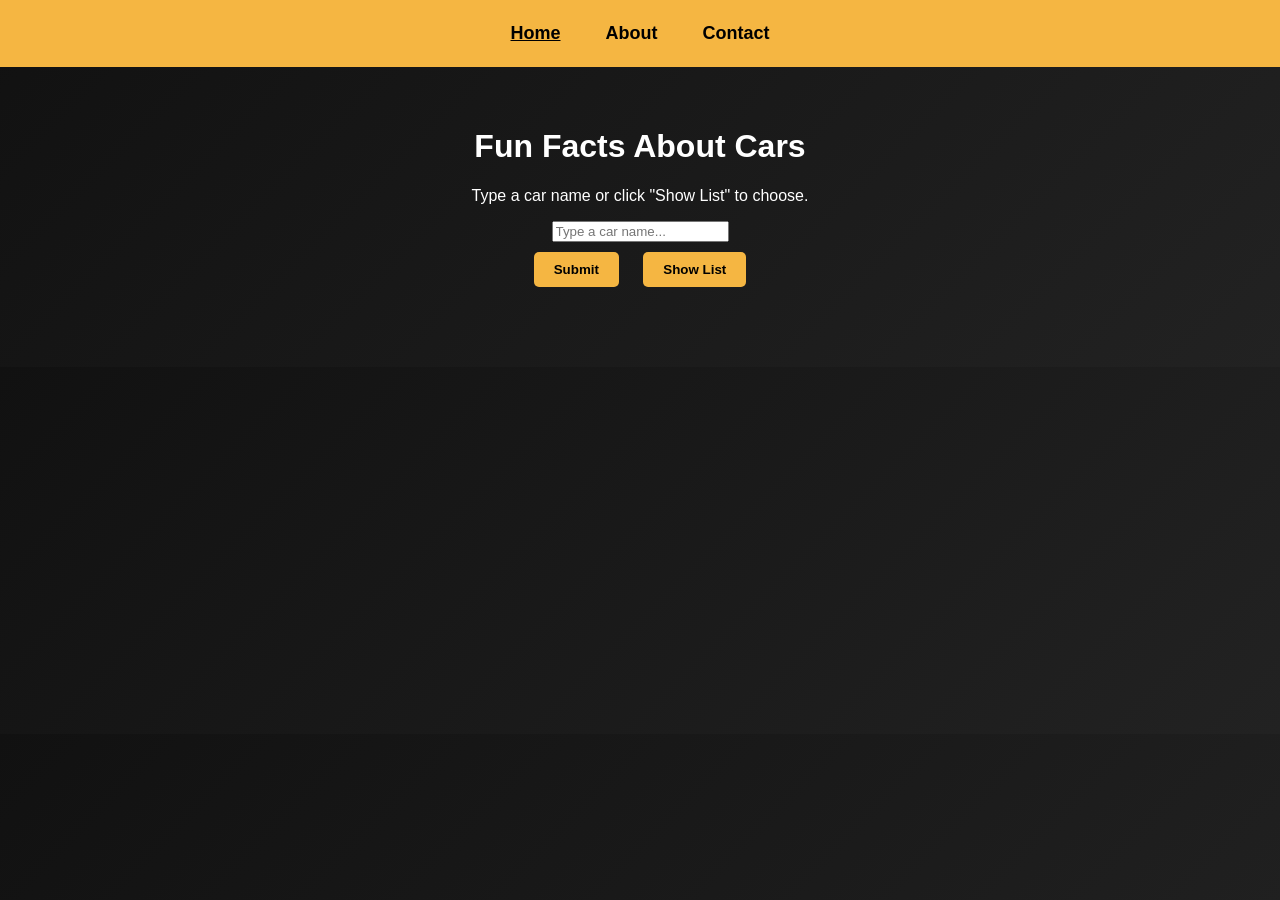
<file: index.html>
<!DOCTYPE html>
<html lang="en">
<head>
  <meta charset="UTF-8">
  <meta name="viewport" content="width=device-width, initial-scale=1.0">
  <title>Fun Facts About Cars</title>
  <link rel="stylesheet" href="style.css">
</head>
<body>
  <header>
    <nav>
      <a href="index.html" class="active">Home</a>
      <a href="about.html">About</a>
      <a href="contact.html">Contact</a>
    </nav>
  </header>

  <main>
    <div class="container">
      <h1>Fun Facts About Cars</h1>
      <p>Type a car name or click "Show List" to choose.</p>

      <input type="text" id="carInput" placeholder="Type a car name...">
      <div class="buttons">
        <button onclick="showCar()">Submit</button>
        <button onclick="showList()">Show List</button>
      </div>

      <div class="car-list">
        <ul>
          <li onclick="document.getElementById('carInput').value='Porsche 911 GT3 RS'">Porsche 911 GT3 RS</li>
          <li onclick="document.getElementById('carInput').value='Ferrari 488 Pista'">Ferrari 488 Pista</li>
          <li onclick="document.getElementById('carInput').value='Lamborghini Huracán EVO'">Lamborghini Huracán EVO</li>
          <li onclick="document.getElementById('carInput').value='McLaren 720S'">McLaren 720S</li>
          <li onclick="document.getElementById('carInput').value='Nissan GT-R Nismo'">Nissan GT-R Nismo</li>
        </ul>
      </div>

      <div id="carDisplay"></div>
    </div>
  </main>

  <script src="script.js"></script>
</body>
</html>
</file>
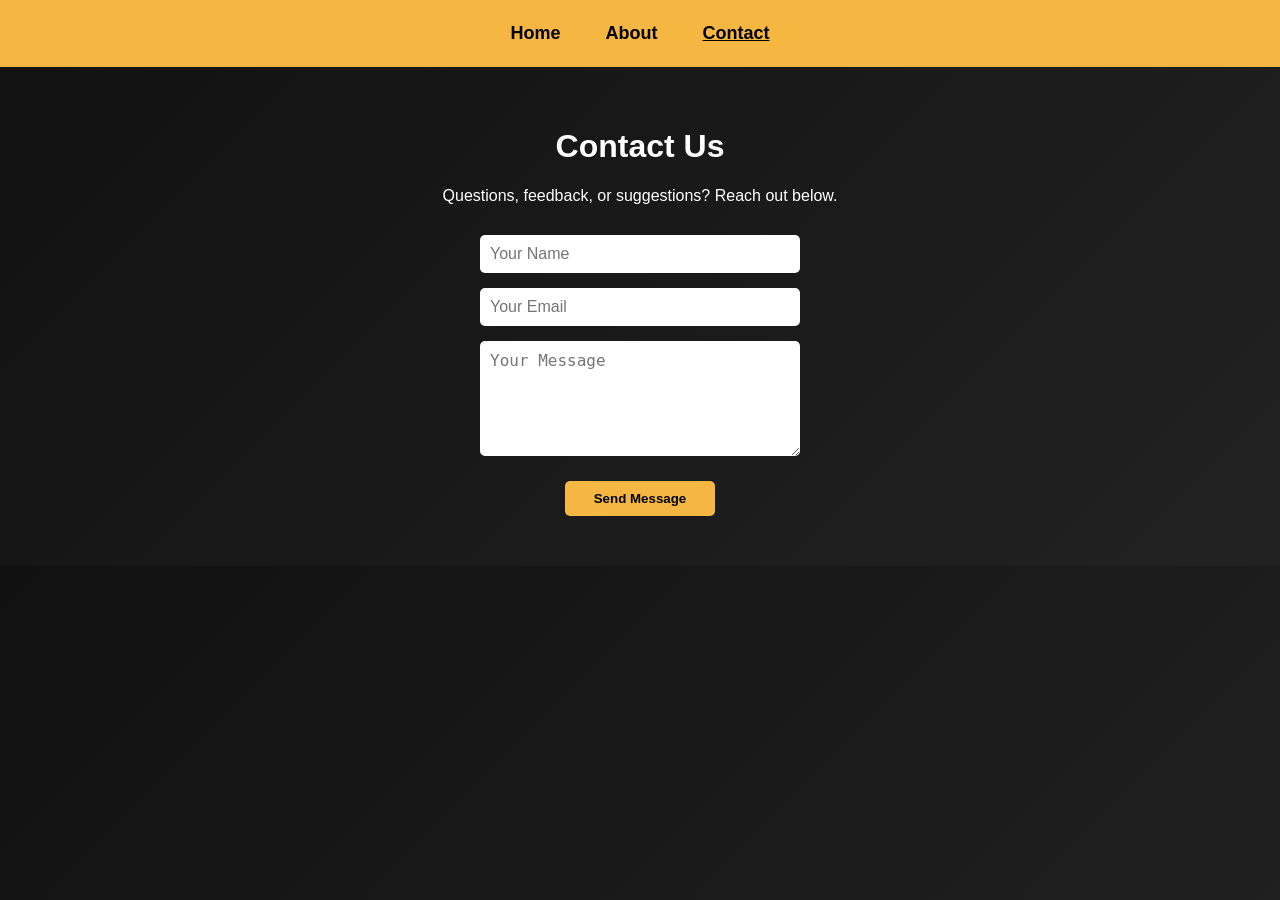
<file: contact.html>
<!DOCTYPE html>
<html lang="en">
<head>
  <meta charset="UTF-8">
  <meta name="viewport" content="width=device-width, initial-scale=1.0">
  <title>Contact - Fun Facts About Cars</title>
  <link rel="stylesheet" href="style.css">
</head>
<body>
  <header>
    <nav>
      <a href="index.html">Home</a>
      <a href="about.html">About</a>
      <a href="contact.html" class="active">Contact</a>
    </nav>
  </header>

  <main>
    <div class="container">
      <h1 class="animate-bounce">Contact Us</h1>
      <p class="animate-bounce">Questions, feedback, or suggestions? Reach out below.</p>

      <div class="contact-form animate-bounce">
        <input type="text" id="name" placeholder="Your Name">
        <input type="email" id="email" placeholder="Your Email">
        <textarea id="message" rows="5" placeholder="Your Message"></textarea>
        <button id="sendBtn">Send Message</button>
      </div>

      <div id="formResponse" class="animate-bounce"></div>
    </div>
  </main>

  <script>
    const sendBtn = document.getElementById('sendBtn');
    const response = document.getElementById('formResponse');

    sendBtn.addEventListener('click', function() {
      const name = document.getElementById('name').value.trim();
      const email = document.getElementById('email').value.trim();
      const message = document.getElementById('message').value.trim();

      if(name && email && message) {
        response.textContent = `Thanks, ${name}! Your message has been sent.`;
      } else {
        response.textContent = 'Please fill in all fields.';
      }
    });
  </script>
</body>
</html>
</file>
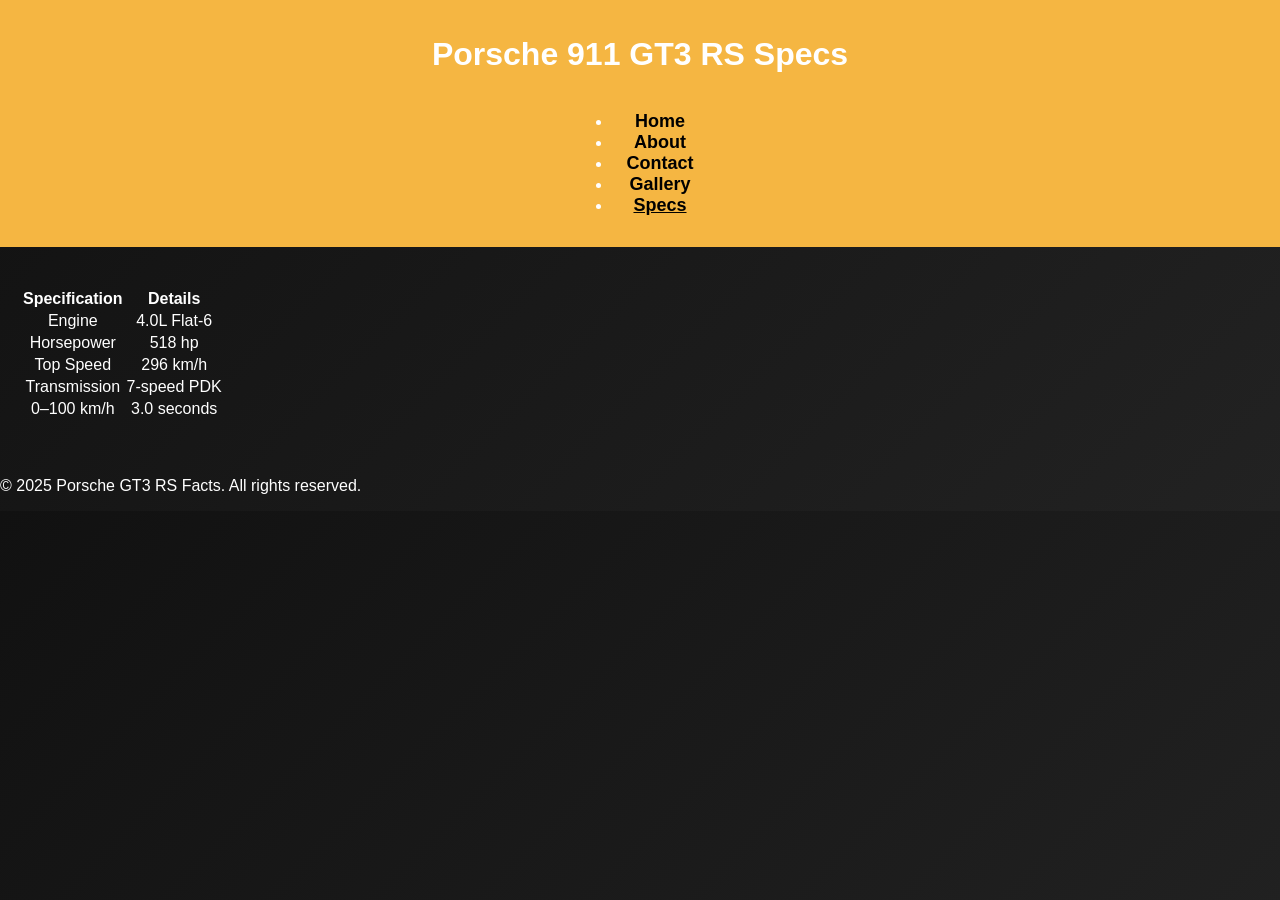
<file: specs.html>
<!DOCTYPE html>
<html lang="en">
<head>
  <meta charset="UTF-8">
  <meta name="viewport" content="width=device-width, initial-scale=1.0">
  <title>Specs - Porsche 911 GT3 RS</title>
  <link rel="stylesheet" href="style.css">
</head>
<body>
  <header>
    <h1>Porsche 911 GT3 RS Specs</h1>
    <nav>
      <ul>
        <li><a href="index.html">Home</a></li>
        <li><a href="about.html">About</a></li>
        <li><a href="contact.html">Contact</a></li>
        <li><a href="gallery.html">Gallery</a></li>
        <li><a href="specs.html" class="active">Specs</a></li>
      </ul>
    </nav>
  </header>

  <main>
    <table>
      <tr><th>Specification</th><th>Details</th></tr>
      <tr><td>Engine</td><td>4.0L Flat-6</td></tr>
      <tr><td>Horsepower</td><td>518 hp</td></tr>
      <tr><td>Top Speed</td><td>296 km/h</td></tr>
      <tr><td>Transmission</td><td>7-speed PDK</td></tr>
      <tr><td>0–100 km/h</td><td>3.0 seconds</td></tr>
    </table>
  </main>

  <footer>
    <p>© 2025 Porsche GT3 RS Facts. All rights reserved.</p>
  </footer>
</body>
</html>
</file>
<file: style.css>
body {
  margin: 0;
  padding: 0;
  font-family: 'Poppins', sans-serif;
  background: linear-gradient(135deg, #111, #222);
  color: white;
  overflow-x: hidden;
}

header {
  background: #f5b642;
  padding: 15px 0;
  text-align: center;
}

/* NAVIGATION */
header nav {
  display: flex;
  justify-content: center;
  align-items: center;
  gap: 15px;
}

nav a {
  color: black;
  text-decoration: none;
  font-weight: 600;
  font-size: 18px;
  padding: 8px 15px;
  border-radius: 5px;
  transition: background 0.3s;
}

nav a.active {
  text-decoration: underline;
}

nav a:hover {
  background: blue;
  color: white;
}

main {
  text-align: center;
  padding: 40px 20px;
}

/* Home */
.home-container input {
  padding: 10px;
  width: 250px;
  border-radius: 5px;
  border: none;
  outline: none;
  animation: bounceUp 0.8s ease-out forwards;
}

input, textarea {
  animation: bounceUp 0.8s ease-out forwards;
}

button {
  padding: 10px 20px;
  margin: 10px;
  border: none;
  background: #f5b642;
  color: black;
  font-weight: bold;
  cursor: pointer;
  border-radius: 5px;
  transition: background 0.3s;
  animation: bounceUp 0.8s ease-out forwards;
}

button:hover {
  background: blue;
  color: white;
}

.car-list {
  margin-top: 20px;
  display: none;
}

.car-list ul {
  list-style-type: none;
  padding: 0;
}

.car-list li {
  font-size: 18px;
  margin: 8px 0;
  transition: color 0.3s;
  animation: bounceUp 0.8s ease-out forwards;
}

.car-list li:hover {
  color: #f5b642;
  cursor: pointer;
}

#carDisplay {
  margin-top: 30px;
}

#carDisplay img {
  width: 70%;
  max-width: 600px;
  border-radius: 15px;
  box-shadow: 0 0 25px rgba(245,182,66, 0.4);
  animation: fadeIn 0.8s ease-in forwards;
}

.fact-list {
  margin-top: 20px;
  text-align: left;
  display: inline-block;
}

.fact-list li {
  margin: 10px 0;
  opacity: 0;
  transform: translateY(20px);
  animation: bounceUp 0.8s ease-out forwards;
}

.fact-list li:nth-child(1) { animation-delay: 0.1s; }
.fact-list li:nth-child(2) { animation-delay: 0.2s; }
.fact-list li:nth-child(3) { animation-delay: 0.3s; }
.fact-list li:nth-child(4) { animation-delay: 0.4s; }
.fact-list li:nth-child(5) { animation-delay: 0.5s; }

/* About */
.about-container {
  text-align: center;
  padding: 40px 20px;
}

.instruction {
  font-size: 16px;
  color: #f5b642;
  margin-top: 10px;
  animation: bounceUp 0.8s ease-out forwards;
}

#interiorBtn {
  color: yellow;
  text-decoration: none;
  cursor: pointer;
  font-weight: normal;
}

#interiorBtn:hover {
  opacity: 0.7;
}

.car-area {
  position: relative;
  margin-top: 30px;
}

#carImage {
  width: 80%;
  max-width: 600px;
  border-radius: 15px;
  box-shadow: 0 0 20px rgba(245,182,66, 0.4);
  transition: all 0.4s ease-in-out;
  cursor: pointer;
  animation: fadeIn 0.8s ease-in forwards;
}

#backBtn {
  margin-top: 20px;
  background: #f5b642;
  color: black;
  border: none;
  padding: 10px 15px;
  border-radius: 5px;
  cursor: pointer;
  animation: bounceUp 0.8s ease-out forwards;
}

.hidden {
  display: none;
}

.specs-section {
  margin-top: 25px;
  text-align: left;
  display: inline-block;
}

.specs-section li {
  margin: 8px 0;
  opacity: 0;
  transform: translateY(20px);
  animation: bounceUp 0.8s ease-out forwards;
}

.specs-section li:nth-child(1) { animation-delay: 0.1s; }
.specs-section li:nth-child(2) { animation-delay: 0.2s; }
.specs-section li:nth-child(3) { animation-delay: 0.3s; }
.specs-section li:nth-child(4) { animation-delay: 0.4s; }
.specs-section li:nth-child(5) { animation-delay: 0.5s; }

/* Contact Form */
.contact-form {
  display: flex;
  flex-direction: column;
  align-items: center;
  gap: 15px;
  margin-top: 30px;
}

.contact-form input,
.contact-form textarea {
  width: 300px;
  max-width: 90%;
  padding: 10px;
  border-radius: 5px;
  border: none;
  outline: none;
  font-size: 16px;
  animation: bounceUp 0.8s ease-out forwards;
}

.contact-form button {
  width: 150px;
  background: #f5b642;
  color: black;
  font-weight: bold;
  border-radius: 5px;
  padding: 10px;
  cursor: pointer;
  transition: background 0.3s;
  animation: bounceUp 0.8s ease-out forwards;
}

.contact-form button:hover {
  background: blue;
  color: white;
}

/* Responsive */
@media (max-width: 600px) {
  nav a {
    display: block;
    margin: 8px 0;
  }
  #carDisplay img, #carImage {
    width: 100%;
  }
}

/* === Animation Styles === */
@keyframes bounceUp {
  0% { opacity: 0; transform: translateY(30px); }
  50% { transform: translateY(-10px); }
  100% { opacity: 1; transform: translateY(0); }
}

@keyframes fadeIn {
  from { opacity: 0; }
  to { opacity: 1; }
}

.animate-bounce {
  animation: bounceUp 0.8s ease-out forwards;
}

.reveal {
  opacity: 0;
  transform: translateY(20px);
}
</file>
